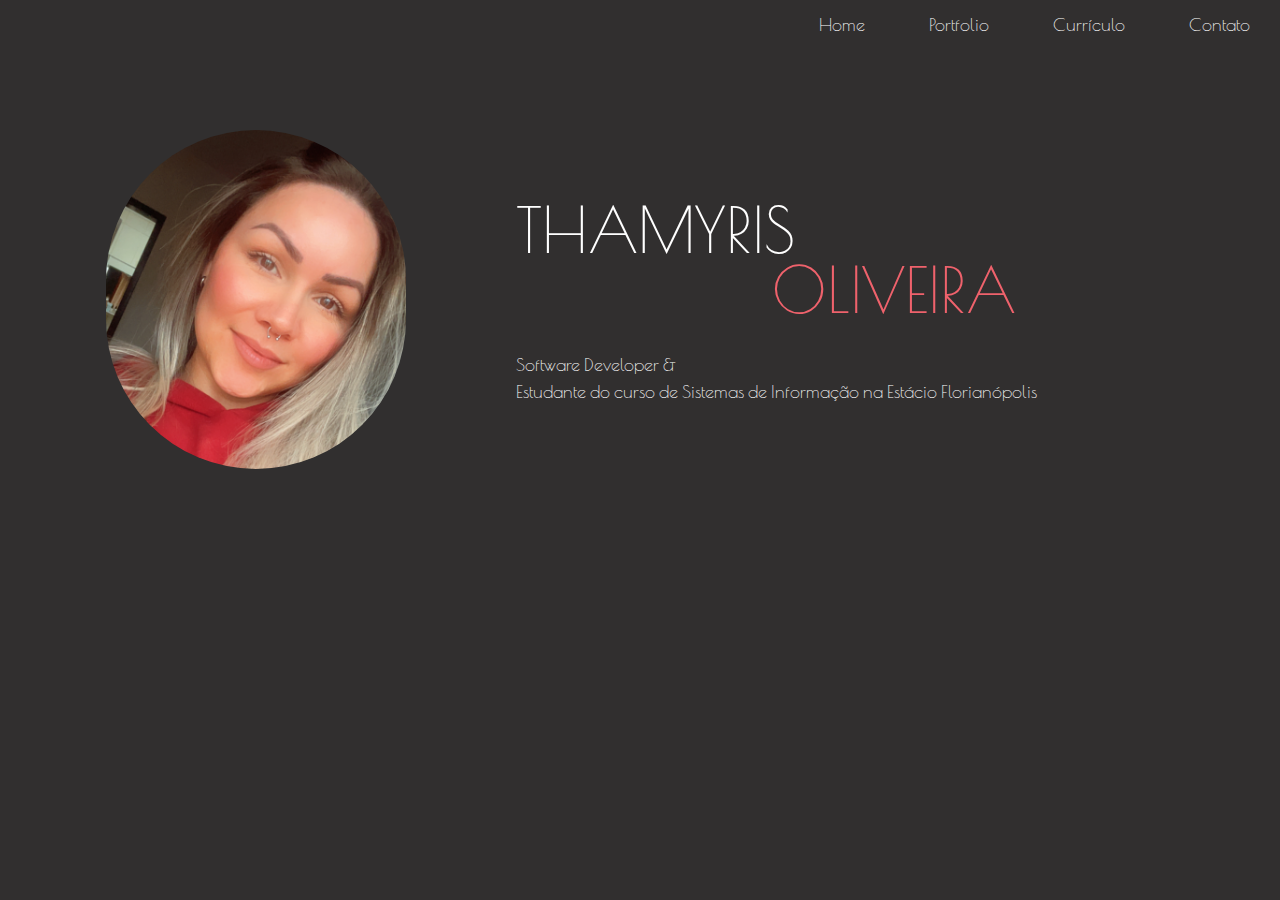
<file: index.html>
<!DOCTYPE html>

<html lang="pt-br">

	<head>
		<title>Thamyris Oliveira - Portfólio Online</title>

		<meta charset="utf-8">
		<link rel="stylesheet" href="css/styles.css">
		<link href="https://fonts.googleapis.com/css?family=Poiret+One&display=swap:100,400" rel="stylesheet">
		<script type="text/javascript" src="js/scripts.js"></script>
		<meta name="viewport" content="width=device-width, initial-scale=1.0">
	</head>


	<body>

			<div id="navigation" class="navigation">
				<ul>
					<li> <a href="index.html"> Home</a></li>
					<li><a href="portfolio.html"> Portfolio</a></li>
					<li><a href="curriculo.html"> Currículo</a></li>
					<li><a href="contato.html"> Contato</a></li>
					<li id="threeline-icon" class="threeline-icon" onclick="openNav()">  &#9776;</li>
				</ul>
			</div>

			<div class="capa">
				<div class="profile-pic">
					<img src="img/profile-recent.png" alt="Foto de Thamyris">
				</div>

				<div class="profile-title">
					<h1>Thamyris <span> Oliveira</span></h1>
					<br>
					<h2>Software Developer &</h2>
					<br>
					<h2>Estudante do curso de Sistemas de Informação na Estácio Florianópolis</h2>
				</div>
				
			</div>
			

		

	</body>

</html>
</file>
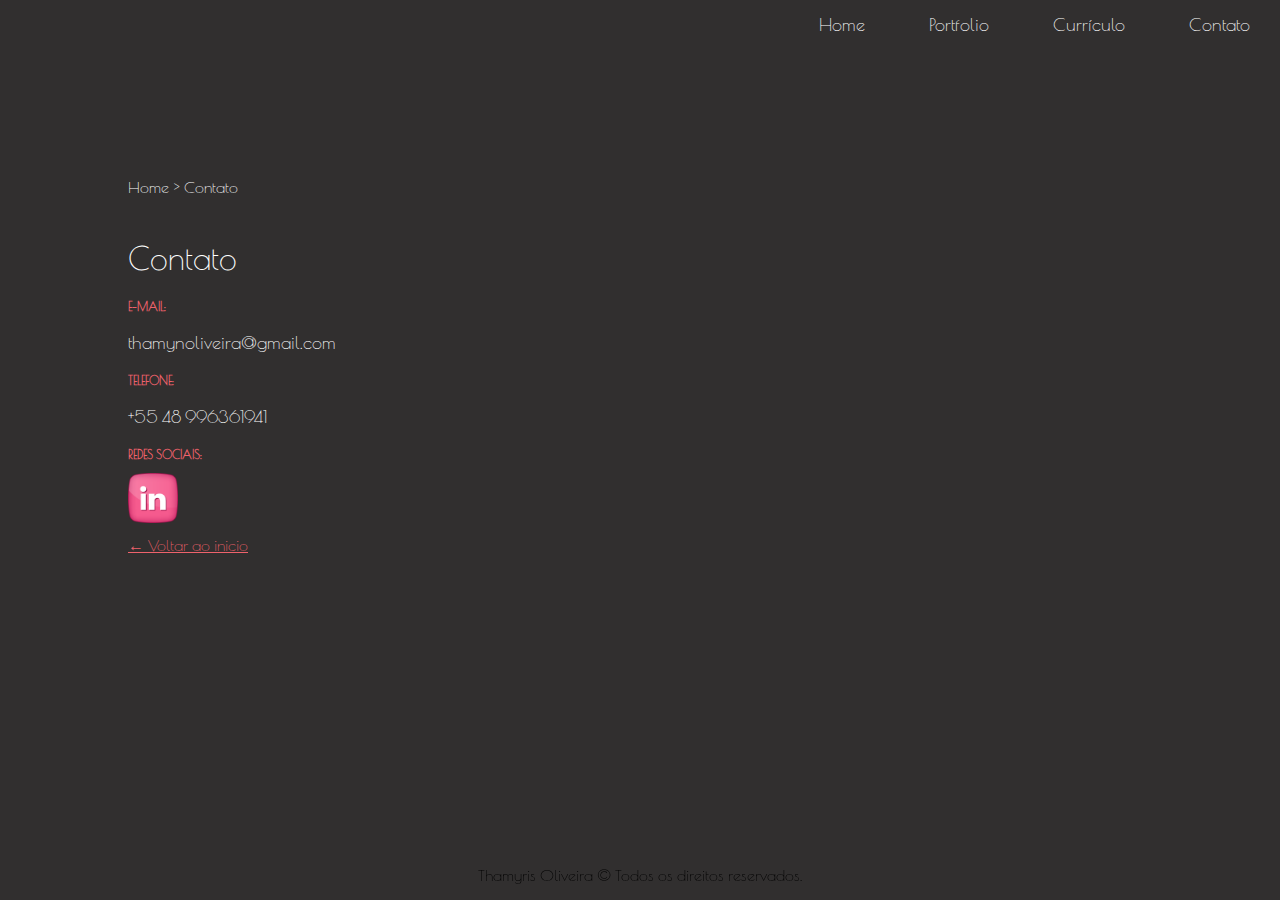
<file: contato.html>
<!DOCTYPE html>   

<html>

	<head>
		<title>Contato - Thamyris Oliveira</title>

		<meta charset="utf-8">
		<link rel="stylesheet" href="css/styles.css">
		<link href="https://fonts.googleapis.com/css?family=Poiret+One&display=swap:100,400" rel="stylesheet">
		<script type="text/javascript" src="js/scripts.js"></script>
		<meta name="viewport" content="width=device-width, initial-scale=1.0">
	</head>


	<body>

			<div id="navigation" class="navigation">
				<ul>
					<li> <a href="index.html"> Home</a></li>
					<li><a href="portfolio.html"> Portfolio</a></li>
					<li><a href="curriculo.html"> Currículo</a></li>
					<li><a href="contato.html"> Contato</a></li>
					<li id="threeline-icon" class="threeline-icon" onclick="openNav()">  &#9776;</li>
				</ul>
			</div>

			<div class="conteudo-contato"> 
					
				<ul class="caminho">
					<li><a href="index.html"> Home</a></li>
					<li>></li>
					<li> Contato</li>
				</ul>

				<h1>Contato</h1>
			

				<h3>E-mail:</h3>
				<p>thamynoliveira@gmail.com</p>

				<h3>Telefone:</h3>
				<p>+55 48 996361941</p>

				<h3>Redes Sociais:</h3>
				<a href="https://www.linkedin.com/in/thamyris-oliveira-999ab181/" target="_blank" ><img class="social-img" src="img/linkedin.png" alt="link para o LinkedIn"> </a>

				<br>
				<a class="back-link" href="index.html">&larr; Voltar ao inicio<a>

			</div>	

			<div class="rodape" >
				<p> Thamyris Oliveira &#169; Todos os direitos reservados. </p>
			</div>

	</body>

</html>
</file>
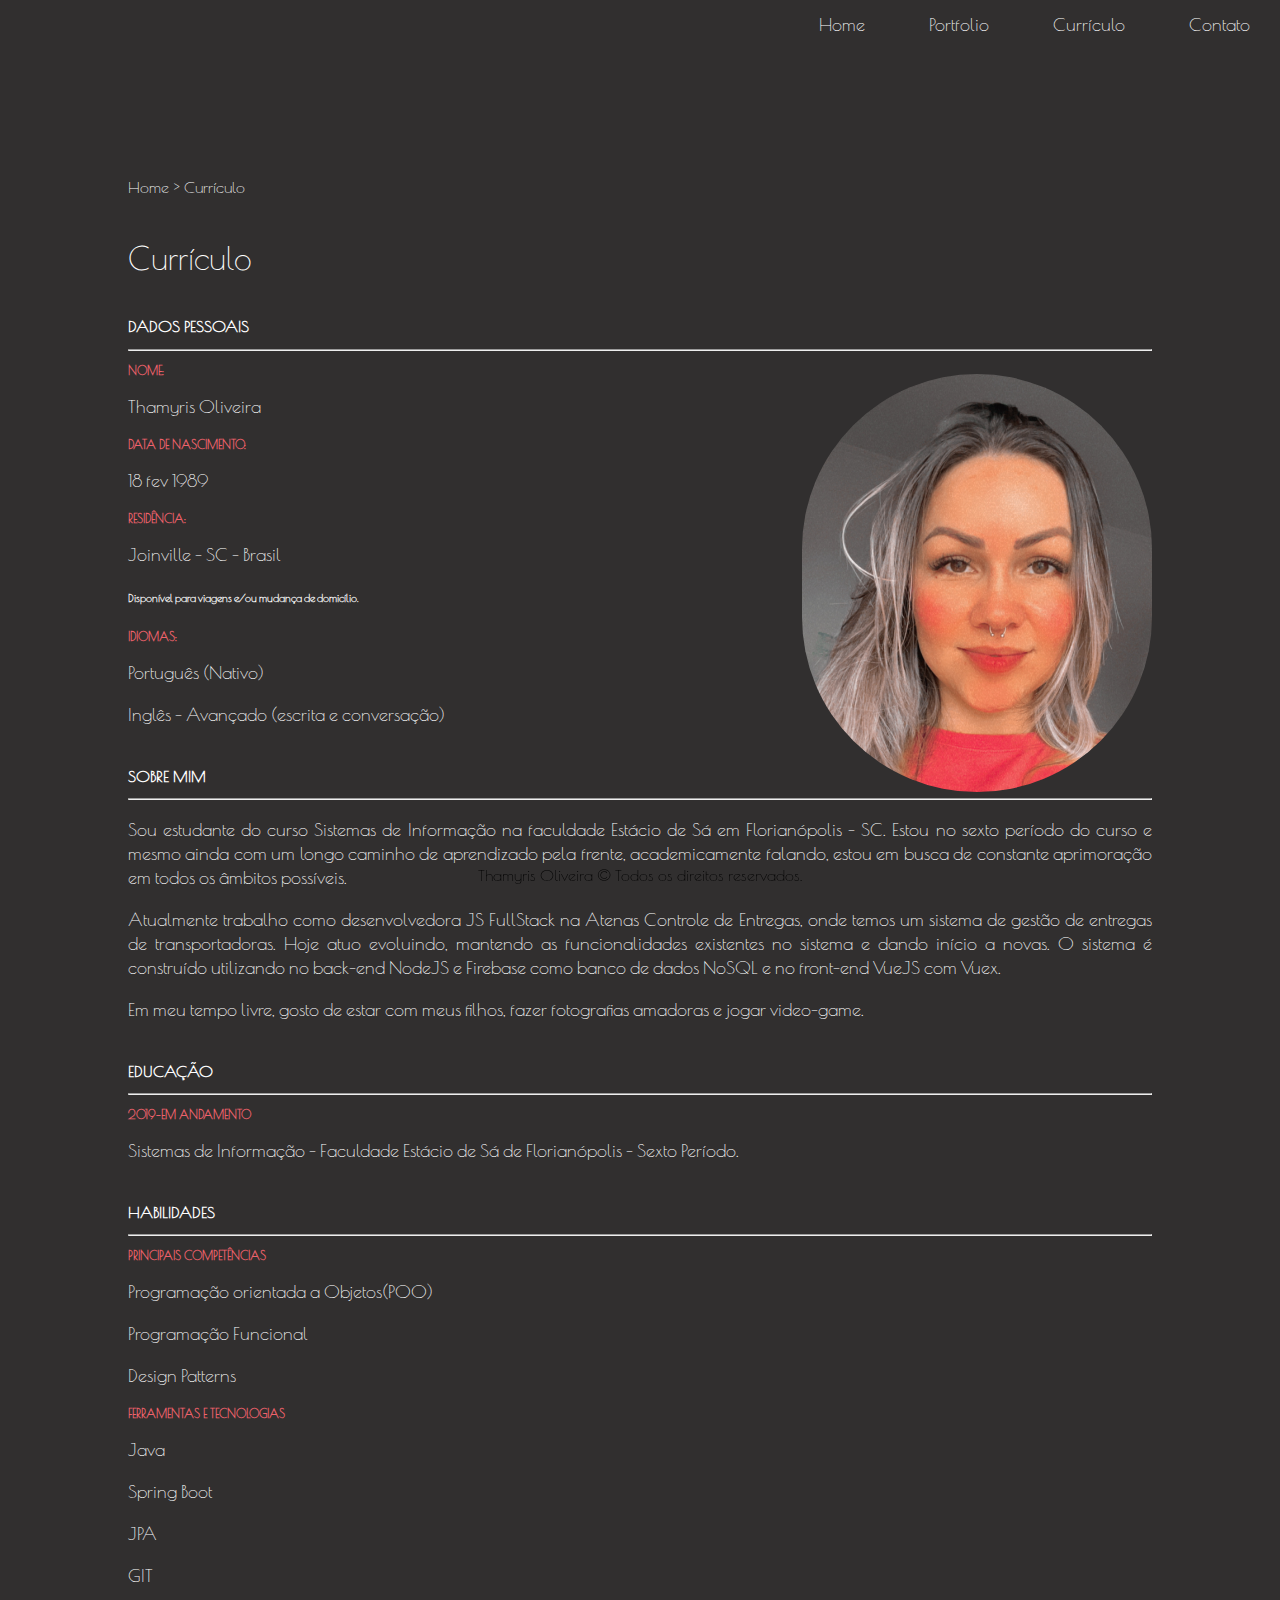
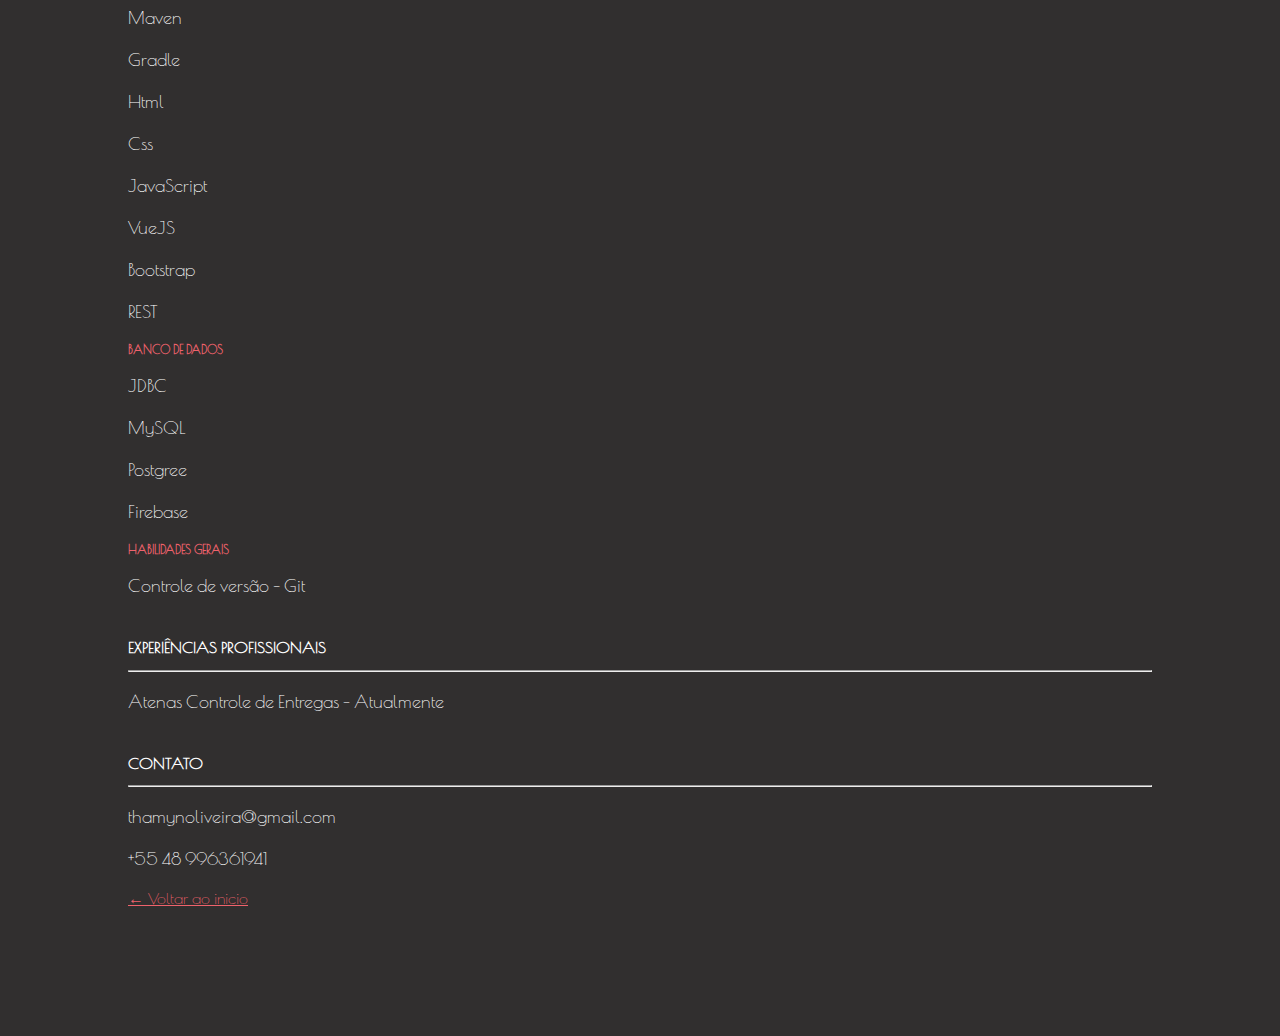
<file: curriculo.html>
<!DOCTYPE html>

<html>

	<head>
		<title>Currículo - Thamyris Oliveira</title>

		<meta charset="utf-8">
		<link rel="stylesheet" href="css/styles.css">
		<link href="https://fonts.googleapis.com/css?family=Poiret+One&display=swap:100,400" rel="stylesheet">
		<script type="text/javascript" src="js/scripts.js"></script>
		<meta name="viewport" content="width=device-width, initial-scale=1.0">

	</head>


	<body>

			<div id="navigation" class="navigation">
				<ul>
					<li><a href="index.html"> Home</a></li>
					<li><a href="portfolio.html"> Portfolio</a></li>
					<li><a href="curriculo.html"> Currículo</a></li>
					<li><a href="contato.html"> Contato</a></li>
					<li id="threeline-icon" class="threeline-icon" onclick="openNav()">  &#9776;</li>
				</ul>
			</div>
			
			<div class="conteudo-curriculo">
								
				<ul class="caminho">
					<li><a href="index.html"> Home</a></li>
					<li>></li>
					<li> Currículo</li>
				</ul>

				<h1>Currículo</h1>

					
					<h2>Dados Pessoais</h2>
					<hr>
						<img class="foto-cv" src="img/cv-smallpic.png" alt="Foto de Thamyris">
						<h3>Nome:</h3>

							<p>Thamyris Oliveira</p>

						<h3>Data de Nascimento:</h3>

							<p>18 fev 1989</p>

						<h3>Residência:</h3>

							<p>Joinville - SC - Brasil</p>
							<h6>Disponível para viagens e/ou mudança de domicílio.</h6>

						<h3>Idiomas:</h3>

							<p>Português (Nativo)</p>
							<p>Inglês - Avançado (escrita e conversação)</p>
							
					
					<h2>Sobre Mim</h2>
					<hr>
							<p>Sou estudante do curso Sistemas de Informação na faculdade Estácio de Sá em Florianópolis - SC. Estou no sexto período do curso e mesmo ainda com um longo caminho de aprendizado pela frente, academicamente falando, estou em busca de constante aprimoração em todos os âmbitos possíveis. </p>

							<p></p>
							<p>Atualmente trabalho como desenvolvedora JS FullStack na Atenas Controle de Entregas, onde temos um sistema de gestão de entregas de transportadoras. Hoje atuo evoluindo, mantendo as funcionalidades existentes no sistema e dando início a novas. O sistema é construído utilizando no back-end NodeJS e Firebase como banco de dados NoSQL e no front-end VueJS com Vuex.</p>


							<p>Em meu tempo livre, gosto de estar com meus filhos, fazer fotografias amadoras e jogar video-game.</p>

					
					<h2>Educação</h2>
					<hr>
						<h3>2019-Em andamento</h3>

							<p>Sistemas de Informação - Faculdade Estácio de Sá de Florianópolis - Sexto Período. </p>

					
					<h2>Habilidades</h2>
					<hr>
						<h3>Principais Competências</h3>
							
							<p> Programação orientada a Objetos(POO) </p>
							<p> Programação Funcional </p>
							<p> Design Patterns </p>

						<h3>Ferramentas e Tecnologias</h3>

							<p> Java </p>
							<p> Spring Boot </p>
							<p> JPA </p>
							<p> GIT </p>
							<p> Maven </p>
							<p> Gradle </p>
							<p> Html  </p>
							<p> Css  </p>
							<p> JavaScript  </p>
							<p> VueJS  </p>
							<p> Bootstrap </p>
							<p> REST </p>
						
						<h3> Banco de Dados</h3>
							<p> JDBC </p>			
							<p> MySQL </p>
							<p> Postgree </p>
							<p> Firebase </p>
						
						<h3>Habilidades Gerais</h3>
							<p> Controle de versão – Git</p>			
							


					
					<h2>Experiências Profissionais</h2>
					<hr>

							<p>Atenas Controle de Entregas - Atualmente</p>



					<h2>Contato</h2>
					<hr>

							<p>thamynoliveira@gmail.com</p>
							<p>+55 48 996361941</p>


				<a class="back-link" href="index.html">&larr; Voltar ao inicio<a>


			</div>

			<div class="rodape" >
				<p> Thamyris Oliveira &#169; Todos os direitos reservados. </p>
			</div>	

	</body>

</html>
</file>
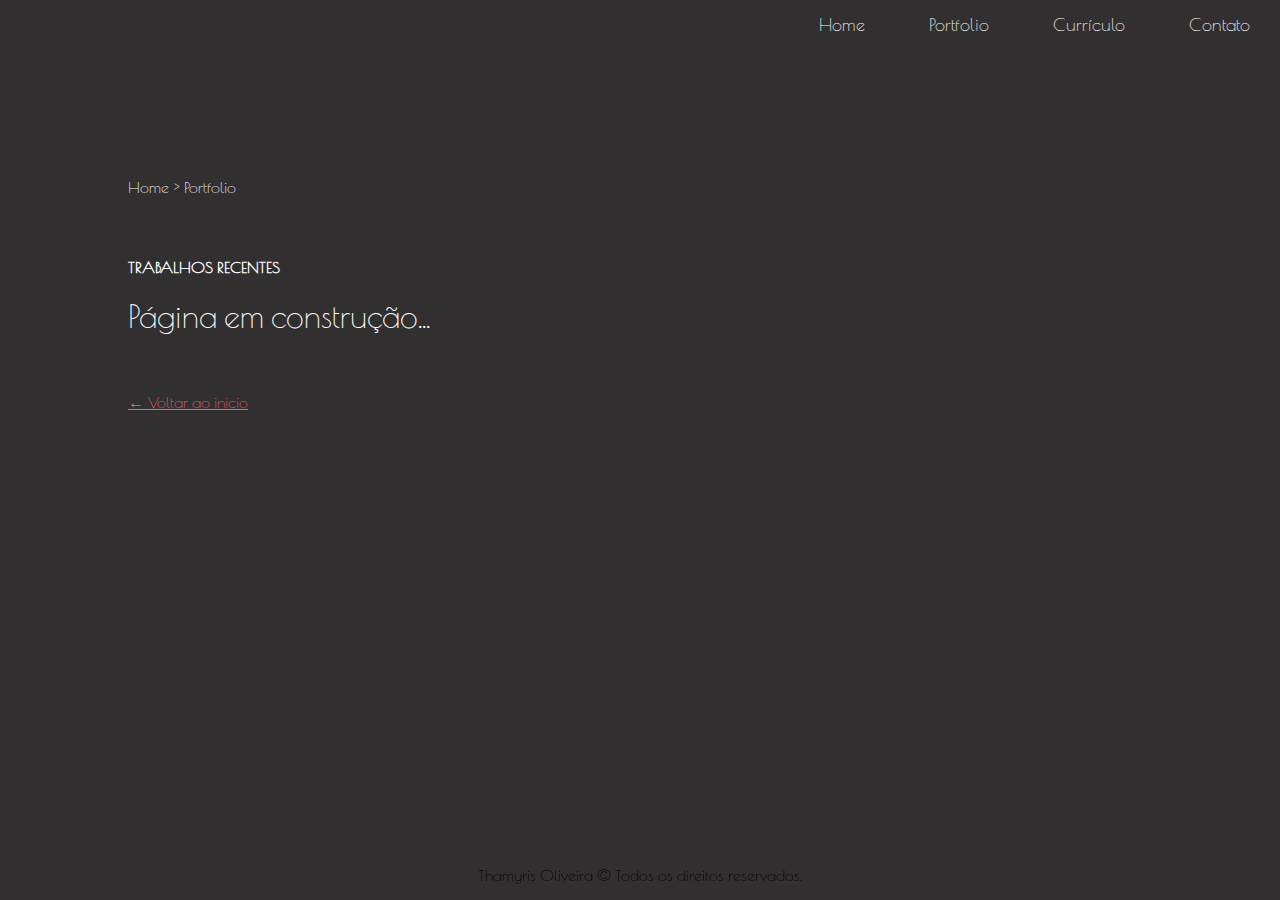
<file: portfolio.html>
<!DOCTYPE html>

<html>

	<head>
		<title>Portfolio - Thamyris Oliveira</title>

		<meta charset="utf-8">
		<link rel="stylesheet" href="css/styles.css">
		<link href="https://fonts.googleapis.com/css?family=Poiret+One&display=swap:100,400" rel="stylesheet">
		<script type="text/javascript" src="js/scripts.js"></script>
		<meta name="viewport" content="width=device-width, initial-scale=1.0">
	</head>


	<body>
			<div id="navigation" class="navigation">
				<ul>
					<li> <a href="index.html"> Home</a></li>
					<li><a href="portfolio.html"> Portfolio</a></li>
					<li><a href="curriculo.html"> Currículo</a></li>
					<li><a href="contato.html"> Contato</a></li>
					<li id="threeline-icon" class="threeline-icon" onclick="openNav()">  &#9776;</li>
				</ul>
			</div>
			
						
			<div class="conteudo-portfolio">
				
				
				<ul class="caminho">
					<li><a href="index.html"> Home</a></li>
					<li>></li>
					<li> Portfolio</li>
				</ul>

				<h2>Trabalhos Recentes</h2>
				<h1>Página em construção...</h1>
						<!--<div style="background-image: url('img/ccb.jpg')" class="miniatura">
							<a href="webdesign-cbb.html">
								<div class="blackbox">
									<div class="blackbox-text">
										<h1>Adriel Oliveira</h1>
										<h2>WebDesign</h2>
									</div>
								</div>
							</a>
						</div> -->
					

					
					</a>		


					<br>	
					<br>
						<a class="back-link" href="index.html">&larr; Voltar ao inicio<a>

			</div>	

			<div class="rodape" >
				<p> Thamyris Oliveira &#169; Todos os direitos reservados. </p>
			</div>

	</body>

</html>
</file>
<file: css/styles.css>
html, body{
	margin: 0;
	padding: 0;
}

body{
	background-color: #312F2F  ;
	font-family: 'Poiret One', cursive;
}

.navigation {
	background-color: #312F2F ;
	color: white;
	height: 50px;
	animation-name: navegacao;
	animation-duration: 3s;
}
.navigation ul{
	margin-top: 0;
	list-style: none;
	padding-left: 0;
	text-align: right;
	height: 40px;
}
.navigation li{
	display: inline-block;
	padding-left: 30px;
	padding-right: 30px;
	line-height: 50px;
	font-size: 18px;	
}
.navigation a {
	color: white;
	text-decoration: none;
}
.navigation a:hover{
	color: #EF626C;
}
.navigation li.threeline-icon {
	display: none;
}
.navigation li.threeline-icon:hover {
	color: #EF626C;
	cursor: pointer;
}
.capa {
	color: white;
	vertical-align: top;

}
.capa span{
	color: #EF626C;
	display: block;
	text-align: center;
}
.capa div{
	display: inline-block;
	height: 650px;
}
.profile-pic{
	width: 40%;
	text-align: center;

	animation-name: profile-anime;
	animation-duration: 3s; 
	
}
.profile-pic img{
	width: 300px;
	border-radius: 300px;
	margin-top: 80px;
}
.profile-title {
	vertical-align: top;
	width:59%;


	animation-name: profile-anime;
	animation-duration: 3s; 
}
.profile-title h1{
	font-size: 62px;
	margin-top: 150px;
	text-transform: uppercase;
	font-weight: 500;
	line-height: 60px;
}
.profile-title h2{
	font-size: 18px;
	font-weight: 100;
	margin-top: -26px;
}
.main{
	font-family:'Poiret One', cursive;
	color: white;
	padding: 80px 180px 80px 180px;

}
.foto-cv{
	width: 350px;
	border-radius: 350px;
	float: right;
	margin-top: 15px;
}
.main h1{
	color: white;
	font-weight: normal
}
.main h2{
	color: white;
	font-size: 16px;
	font-weight: 80px;
	text-transform: uppercase;
	margin-top: 40px;  
}
.main h3{
	font-size: 12px;
	color:#EF626C;
	text-transform: uppercase;
}
.main p{
	color: white;
	font-size: 18px;
	font-weight: 100;
	line-height: 24px;
	text-align: justify;
}
.caminho {
	margin-top: 0;
	list-style: none;
	padding-left: 0;
	height: 40px;
}
.caminho li{
	display: inline-block;
}
.caminho a{
	color: white;
	text-decoration: none;
}
.rodape {
	position: fixed;
	bottom: 0;
	left: 0;
	width: 100%;
	text-align: center;
}

.conteudo-curriculo {
	font-family:'Poiret One', cursive;
	color: white;
	padding: 80px, 180px, 80px, 180px;
	margin-top: 10px;
	margin: 10%;


	animation-name: conteudo;
	animation-duration: 2s;

}
.social-img {
	width: 50px;
	margin-bottom: 10px;
	margin-right: 10px;
}
.conteudo-curriculo h1{
	color: white;
	font-weight: normal
}
.conteudo-curriculo h2{
	color: white;
	font-size: 16px;
	font-weight: 80px;
	text-transform: uppercase;
	margin-top: 40px;  
}
.conteudo-curriculo h3{
	font-size: 12px;
	color:#EF626C;
	text-transform: uppercase;
}
.conteudo-curriculo p{
	color: white;
	font-size: 18px;
	font-weight: 100;
	line-height: 24px;
	text-align: justify;
}
.conteudo-contato {
	font-family:'Poiret One', cursive;
	color: white;
	padding: 80px, 180px, 80px, 180px;	
	margin: 10%;


	animation-name: conteudo;
	animation-duration: 2s;
}
.conteudo-contato h1{
	color: white;
	font-weight: normal
}
.conteudo-contato h2{
	color: white;
	font-size: 16px;
	font-weight: 80px;
	text-transform: uppercase;
	margin-top: 40px;  
}
.conteudo-contato h3{ 
	font-size: 12px;
	color:#EF626C;
	text-transform: uppercase;
}
.conteudo-contato p {
	color: white;
	font-size: 18px;
	font-weight: 100;
	line-height: 24px;
	text-align: justify;
}
.conteudo-portfolio {
	font-family:'Poiret One', cursive;
	color: white;
	padding: 80px, 180px, 80px, 180px;	
	margin: 10%;

	animation-name: conteudo;
	animation-duration: 2s;
}
.conteudo-portfolio h1{
	color: white;
	font-weight: normal
}
.conteudo-portfolio h2{
	color: white;
	font-size: 16px;
	font-weight: 80px;
	text-transform: uppercase;
	margin-top: 40px;  
}
.conteudo-portfolio h3{ 
	font-size: 12px;
	color:#EF626C;
	text-transform: uppercase;
}
.conteudo-portfolio p{
	color: white;
	font-size: 18px;
	font-weight: 100;
	line-height: 24px;
	text-align: justify;
}
.miniatura {
	width: 320px;
	height: 320px;
	margin-right: 10px;
	margin-bottom: 10px;
	display: inline-block;
	background-size: contain;
	overflow: hidden;

	animation-name: conteudo;
	animation-duration: 2s;
}
.miniatura a {
	text-decoration: none;
}
.blackbox {
	width: 100%;
	height: 100%;
	background-color: black;
	opacity: 0;
	padding-top: 120px;
	transition: 1s
}
.blackbox-text {
	text-align: center;
}

.blackbox:hover {
	opacity: 0.8;
	transition: 1s;

}
.blackbox-text h1{
	font-size: 16px;
	text-transform: uppercase;
	margin-top: 0;

}
.blackbox-text h2{
	margin-top: 0;
	text-transform: none;
	font-weight: normal;

 }
.pagina-trabalho {
	font-family:'Poiret One', cursive;
	color: white;
	padding: 80px, 180px, 80px, 180px;
	margin: 10%;

}
.pagina-trabalho h1{
	color: white;
	font-weight: normal
}
.pagina-trabalho h2{
	color: white;
	font-size: 16px;
	font-weight: 80px;
	text-transform: uppercase;
	margin-top: 40px;  
}
.pagina-trabalho h3{
	font-size: 12px;
	color:#EF626C;
	text-transform: uppercase;
}
.pagina-trabalho p{
	color: white;
	font-size: 18px;
	font-weight: 100;
	line-height: 24px;
	text-align: justify;
}
.foto-trabalhos {
	width: 100%;
	margin-bottom: 10px;
	margin-top: 10px;
}

.back-link{
	color:#EF626C;
}

@keyframes profile-anime {
	0% {opacity: 0; transform: translate(100px, 0px)}
	100% {opacity: 1; transform: translate(0px, 0px)}
}

@keyframes conteudo {
	0% {opacity: 0; transform: translate(-20px, 0px)}
	100% {opacity: 1; transform: translate(0px, 0px)}
}
@keyframes navegacao {
	0% {opacity: 0; }
	50%{ opacity: 0; }
	100% {opacity: 1;}
}
@keyframes box-text {
	0% { opacity: 0; }
	100% {opacity: 100;}
}

@media (max-width: 1000px){


.navigation li{
	display: none;
	height: 60px;
}
.navigation li.threeline-icon{
	display: inline-block;
}
.capa div{
	display:block;
	height:auto;
}
.profile-pic {
	width: 100%;
}
.profile-pic img{
	max-width: 80%;
	margin-top: 0;
}
.profile-title {
	text-align: center;
	width: 100%;
} 
.profile-title h1{
	font-size: 36px;
	margin-top: 30px;
	margin-left: 20px;
	margin-right: 20px;
}
.profile-title h2{
	margin-top: 20px;
	margin-left: 20px;
	margin-right: 20px;
}
.conteudo-curriculo {
	padding: 10px, 5%, 40px, 5%;
	margin: 10%;
	text-align: left;
	width: auto;
}
.conteudo-curriculo p{
	text-align: left;
}
.foto-cv {
	max-width: 60%;
	margin-top: 10%;
}
.conteudo-contato {
	padding: 10px, 5%, 40px, 5%;
	margin: 10%;
	text-align: left;
	width: auto;
}
.miniatura {
	max-width: 100%;
	background-size: auto 100%;
}
.blackbox {
	opacity: 0.6;
}
.menujs {
	 height: auto;
}
.menujs ul {
	height: auto;
	text-align: center;
	padding-right: 20%;
	padding-left: 20%; 	
}
.menujs li {
	display: block;
	border-bottom: solid grey 1px;
}
.rodape {
	position: fixed;
	bottom: 0;
	left: 0;
	width: 100%;
	text-align: center;
}
}
</file>
